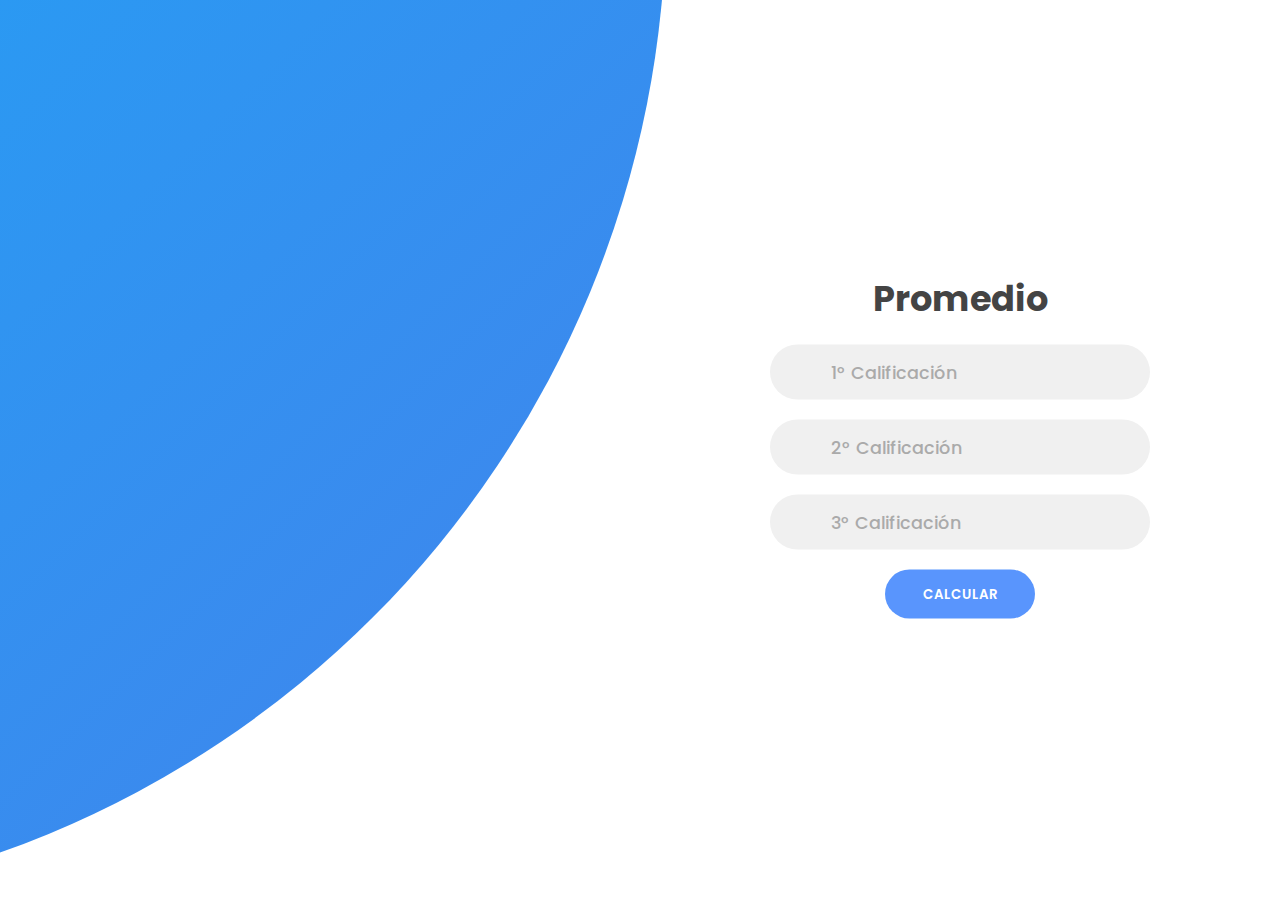
<file: index.html>
<!DOCTYPE html>
<html lang="en">
<head>
    <meta charset="UTF-8">
    <meta name="viewport" content="width=device-width, initial-scale=1.0">
    <link rel="stylesheet" href="style.css">
    <title>Promedio</title>
</head>
<body>
    <div class="container">
        <div class="forms-container">
            <div class="signin-signup">
                <form action="#" class="sign-in-form">
                    <h2 class="signin title">Promedio</h2>

                    <div class="input-field">
                        <i class="fas  fa-user"></i>
                        <input type="number" placeholder="1° Calificación" id="califacion1">
                    </div>

                    <div class="input-field">
                        <i class="fas  fa-lock"></i>
                        <input type="number" placeholder="2° Calificación" id="califacion2">
                    </div>

                    <div class="input-field">
                        <i class="fas  fa-user"></i>
                        <input type="number" placeholder="3° Calificación" id="califacion3">
                    </div>

                    <input type="submit" value="Calcular" class="btn solid" id="boton">
                </form>
            </div>
        </div>
    </div>        

    
    <script src="app.js"></script>
</body>
</html>
</file>
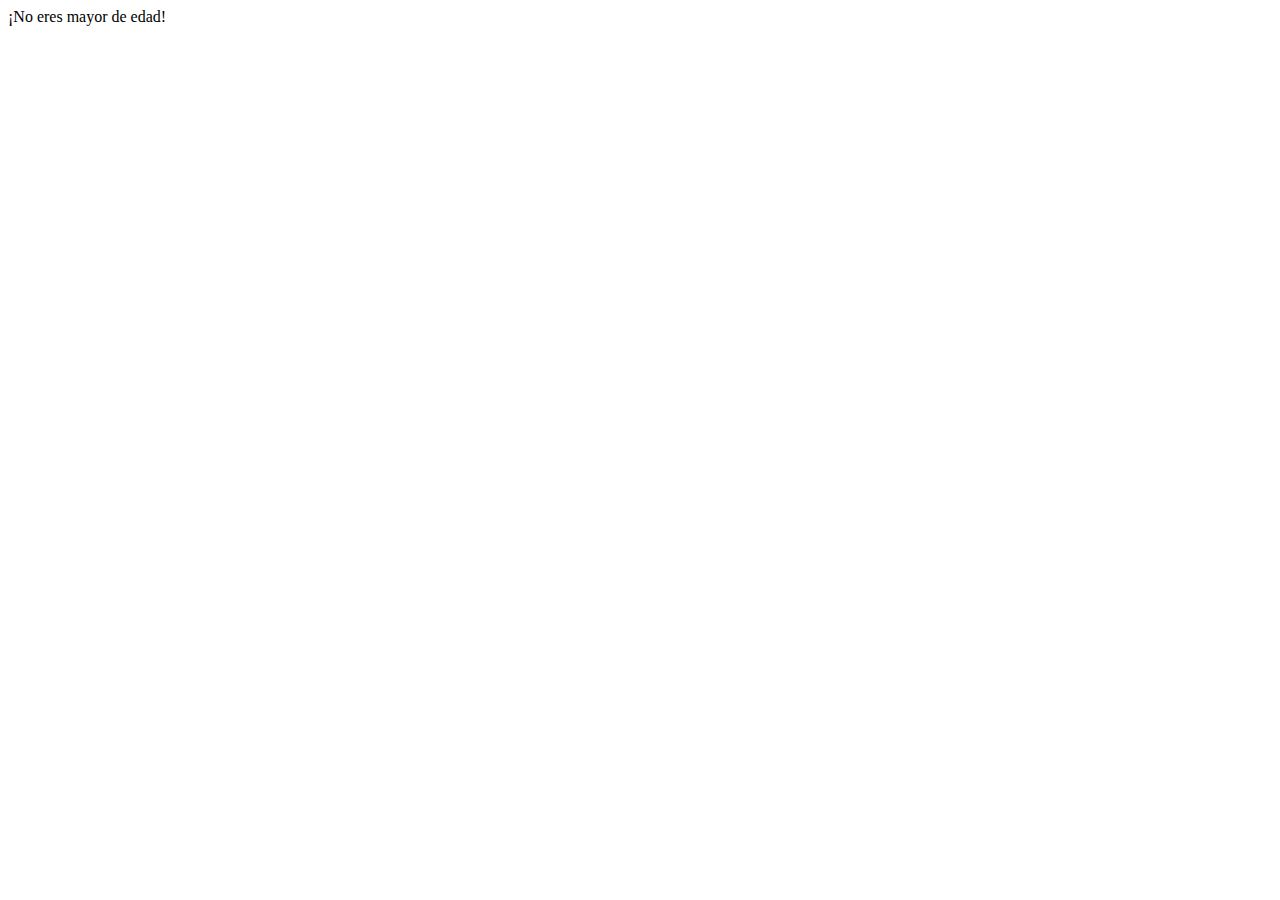
<file: index2.html>
<!DOCTYPE html>
<html lang="en">
<head>
    <meta charset="UTF-8">
    <meta name="viewport" content="width=device-width, initial-scale=1.0">
    <title>Saludo</title>
</head>
<body>
    

    <script src="app2.js"></script>
</body>
</html>
</file>
<file: style.css>
@import url('https://fonts.googleapis.com/css2?family=Poppins:wght@200;300;400;500;600;700;800&display=swap');

*{
    margin: 0;
    padding: 0;
    box-sizing: border-box;
}

body, input{
    font-family: 'Poppins', sans-serif;
}

.container{
    position: relative;
    width: 100%;
    min-height: 100vh;
    background-color: #fff;
    overflow: hidden;
}

.container::before{
    content: "";
    position: absolute;
    width: 2000px;
    height: 2000px;
    border-radius: 50%;
    background: linear-gradient(-45deg, #4481eb, #04befe);
    top: -10%;
    right: 48%;
    transform: translateY(-50%);
    z-index: 6;
    transition: 1.8s ease-in-out;
}

.signin-signup{
    position: absolute;
    top: 50%;
    left: 75%;
    transform: translate(-50%, -50%);
    width: 50%;
    display: grid;
    grid-template-columns: 1fr;
    z-index: 5;
    transition: 1s .7s ease-in-out;
}

.forms-container{
    position: absolute;
    width: 100%;
    height: 100%;
    top: 0;
    left: 0;
}

form{
    display: flex;
    align-items: center;
    justify-content: center;
    flex-direction: column;
    grid-column: 1 / 2;
    grid-row: 1 / 2;
    padding: 0 .5rem;
    overflow: hidden;
    transition: .2s .7s ease-in-out;
}

form.sign-in-form{
    z-index: 2;  
}

form.sign-up-form{
    z-index: 1;
    opacity: 0;  
}

.title{
    font-size: 2.2rem;
    color: #444;
    margin-bottom: 10px;
}

.input-field{
    max-width: 380px;
    width: 100%;
    height: 55px;
    background-color: #f0f0f0;
    margin: 10px 0;
    border-radius: 55px;

    display: grid;
    grid-template-columns: 15% 85%;
    padding: 0 .4rem;
}

.input-field i{
    text-align: center;
    line-height: 55px;
    color: #acacac;
    font-size: 1.1rem;
}

.input-field input{
    background: none;
    outline: none;
    border: none;
    line-height: 1;
    font-weight: 600;
    font-size: 1.1rem;
    color: #333;
}

.input-field input::placeholder{
    color: #aaa;
    font-weight: 500;

}

.btn{
    width: 150px;
    height: 49px;
    border: none;
    outline: none;
    border-radius: 49px;
    cursor: pointer;
    background-color: #5995fd;
    color: #fff;
    text-transform: uppercase;
    font-weight: 600;
    margin: 10px 0;
    transition: .5s;
}

.btn:hover{
    background-color: #4d8ae2;
}

@media (max-width: 870px){
    .container{
        min-height: 800px;
        height: 100vh;
    }

    .container::before{
        width: 1500px;
        height: 1500px;
        left: 30%;
        bottom: 62%;
        transform: translateX(-50%);
        right: initial;
        top: initial;
        transition: 2s ease-in-out;
    }

    .signin-signup{
        width: 100%;
        left: 50%;
        top: 95%;
        transform: translate(-50%, -100%);
        transition: 1 .8s ease-in-out;
    }

    .panels-container{
        grid-template-columns: 1fr;
        grid-template-rows: 1fr 2fr 1fr;
    }

    .panel{
        flex-direction: row;
        justify-content: space-around;
        align-items: center;

        padding: 2.5rem 8%;
    }

    .painel .content{
        padding-right: 15%;
        transition: .9s .8s ease-in-out;
    }

    .panel h3{
        font-size: 1.2rem;
    }
    
    .panel p{
        font-size: 0.7rem;
        padding: 0.5rem 0;
    }

    .btn.btn.transparent{
        width: 110px;
        height: 35px;
        font-size: 0.7rem;
    }
    
    .image{
        width: 200px;
        transition: .9s .6s ease-in-out;
    }

    .left-panel{
        grid-row: 1 / 2;
    }

    .right-panel{
        grid-row: 3 / 4;
    }

    .panels-container{
        z-index: 10;
        grid-template-columns: 1fr;
    }

    .right-panel .content,
    .right-panel .image{
        transform: translateX(300px);
    }

    .container.container.sign-up-mode::before{
        transform: translate(-50%, 100%);
        bottom: 32%;
        right: initial;
    }

    .container.container.sign-up-mode .left-image,
    .container.container.sign-up-mode .left-content{
        transform: translateY(-300px);
    }

    .container.container.sign-up-mode .signin-signup{
        top: 5%;
        transform: translate(-50%, 0);
        left: 50%;
    }
}

@media (max-width: 570px){
    form{
        padding: 0 1.5rem;
    }

    .image{
        display: none;
    }

    .panel-content{
        padding: .5rem 1rem;
    }
    .container::before{
        bottom: 72%;
        left: 50%;
        transform: translate();
    }
    .container.sign-up-mode::before{
        bottom: 28%;
        left: 50%
    }
}
</file>
